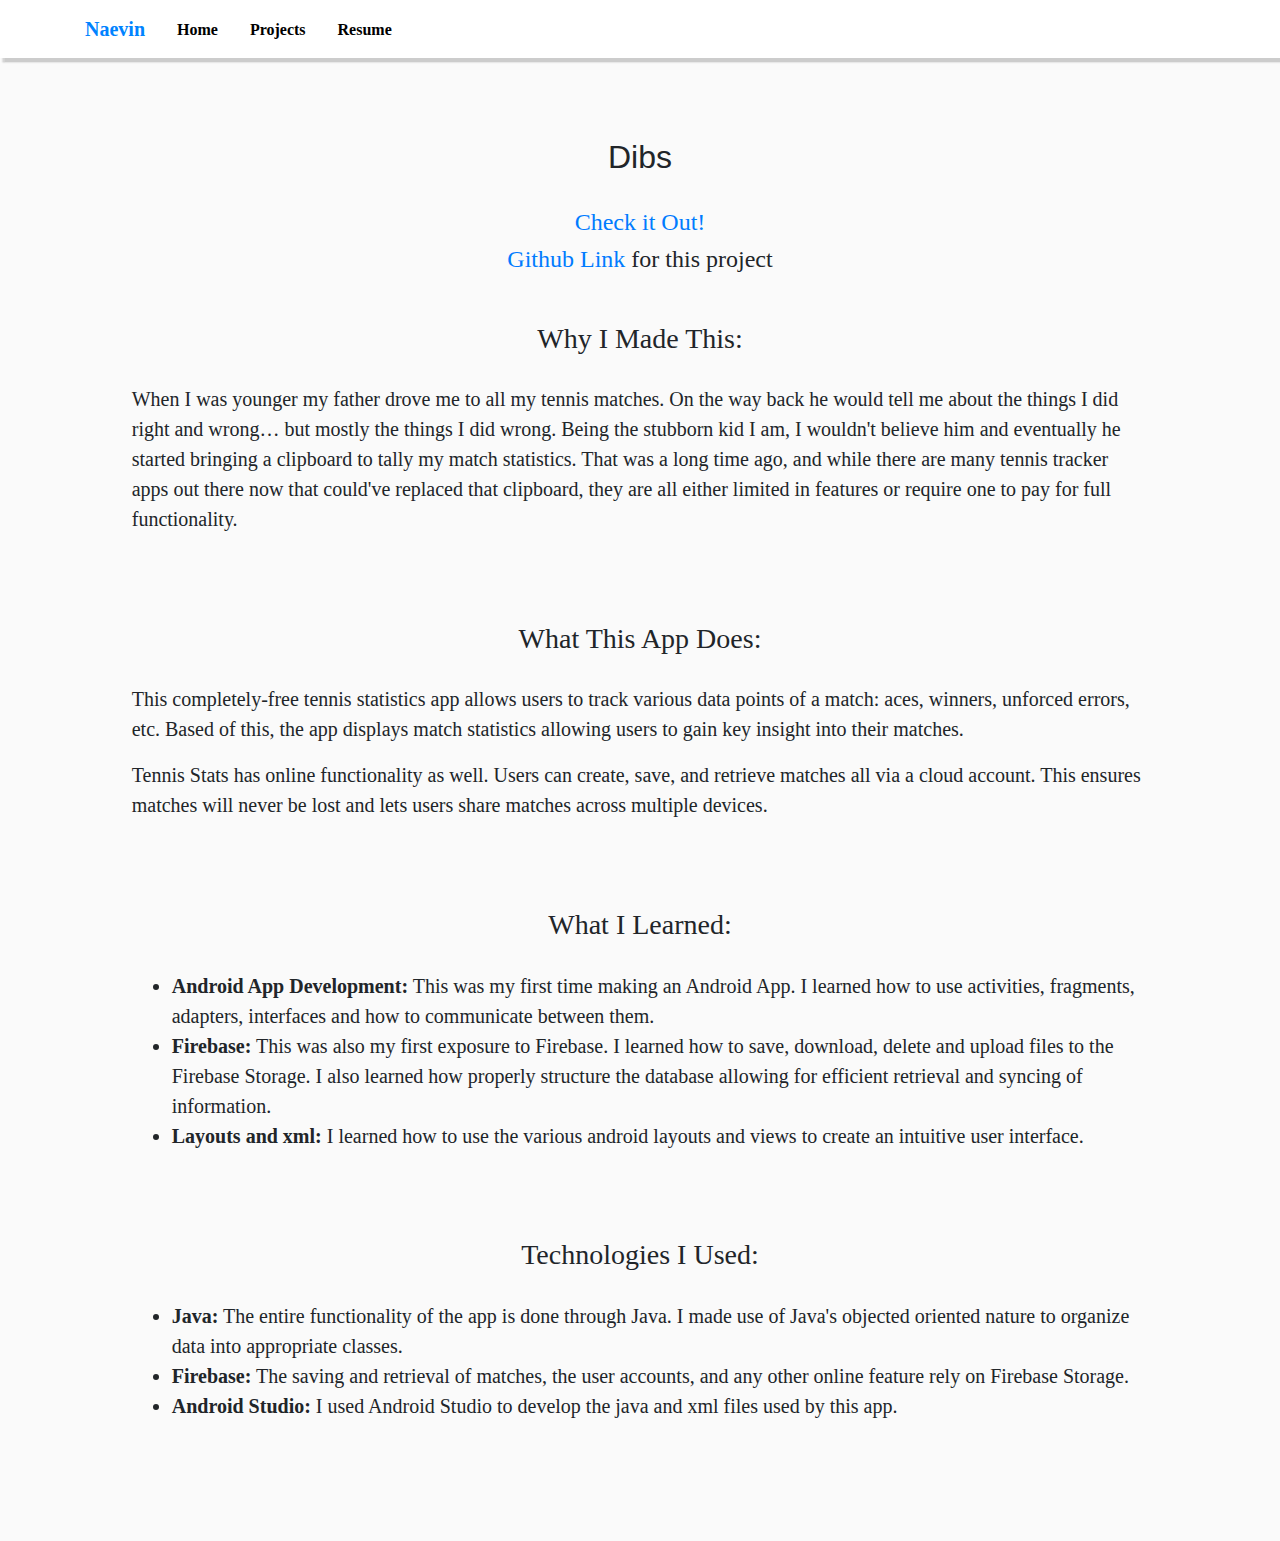
<file: dibs.html>
<!DOCTYPE HTML>
<html lang="en">

<head>
  <title>Naevin | TennisStats</title>
  <meta charset="utf-8">
  <meta name="viewport" content="width=device-width, initial-scale=1">
  <link rel="stylesheet" href="https://maxcdn.bootstrapcdn.com/bootstrap/4.3.1/css/bootstrap.min.css">
  <script src="https://ajax.googleapis.com/ajax/libs/jquery/3.4.1/jquery.min.js"></script>
  <script src="https://cdnjs.cloudflare.com/ajax/libs/popper.js/1.14.7/umd/popper.min.js"></script>
  <script src="https://maxcdn.bootstrapcdn.com/bootstrap/4.3.1/js/bootstrap.min.js"></script>

  <link rel="stylesheet" href="resources/css/project-info.css">
  <link rel="stylesheet" href="resources/css/main.css">
  <script src="resources/js/main_script.js" type="text/javascript"></script>
</head>

<body>
  <header>
    <div id="include"></div>
  </header>

  <!-- Welcome area -->
  <div class="container page-content">
    <section id="tennis_stats_header">
      <div class="container">
        <h2>Dibs</h2><br>
        <h4><a href="https://redistribute1.github.io/index.html">Check it Out!</a>
        </h4>
        <h4><a href="https://github.com/redistribute1/redistribute1.github.io">Github Link</a>
          for this project
        </h4>
      </div>
    </section>

    <br>

    <section class="explain_part">
      <div class="container">
        <div class="row">
          <div class="col">
            <div id="section_header">
              <h3>Why I Made This:</h3>
            </div>
          </div>
        </div>
        <div class="row">
          <div class="col">
            <div class="text_whitebg">
              <p>
                When I was younger my father drove me to all my tennis matches.
                On the way back he would tell me about the things I did right and wrong… but mostly the things I did
                wrong.
                Being the stubborn kid I am, I wouldn't believe him and eventually he started
                bringing a clipboard to tally my match statistics.
                That was a long time ago, and while there are many tennis tracker apps out there now that could've
                replaced that clipboard,
                they are all either limited in features or require one to pay for full functionality.
              </p>
            </div>
          </div>
        </div>
      </div>
    </section>

    <br>

    <section class="explain_part">
      <div class="container">
        <div class="row">
          <div class="col">
            <div id="section_header">
              <h3>What This App Does:</h3>
            </div>
          </div>
        </div>
        <div class="row">
          <div class="col">
            <div class="text_whitebg">
              <p>
                This completely-free tennis statistics app allows users to track various data points of a match: aces,
                winners, unforced errors, etc.
                Based of this, the app displays match statistics allowing users to gain key insight into their matches.
              </p>
              <p>
                Tennis Stats has online functionality as well. Users can create, save, and retrieve matches all via a
                cloud account.
                This ensures matches will never be lost and lets users share matches across multiple devices.
              </p>
            </div>
          </div>
        </div>
      </div>
    </section>

    <br>

    <section class="explain_part">
      <div class="container">
        <div class="row">
          <div class="col">
            <div id="section_header">
              <h3>What I Learned:</h3>
            </div>
          </div>
        </div>
        <div class="row">
          <div class="col">
            <div class="text_whitebg">
              <ul>
                <li><strong>Android App Development:</strong> This was my first time making an Android App. I learned
                  how to use activities, fragments, adapters, interfaces and how to communicate between them.</li>
                <li>
                  <strong>Firebase:</strong> This was also my first exposure to Firebase. I learned how to save,
                  download, delete and upload files to the Firebase Storage.
                  I also learned how properly structure the database allowing for efficient retrieval and syncing of
                  information.
                </li>
                <li><strong>Layouts and xml:</strong> I learned how to use the various android layouts and views to
                  create an intuitive user interface. </li>
              </ul>
            </div>
          </div>
        </div>
      </div>
    </section>

    <br>

    <section class="explain_part">
      <div class="container">
        <div class="row">
          <div class="col">
            <div id="section_header">
              <h3>Technologies I Used:</h3>
            </div>
          </div>
        </div>
        <div class="row">
          <div class="col">
            <div class="text_whitebg">
              <ul>
                <li><strong>Java:</strong> The entire functionality of the app is done through Java.
                  I made use of Java's objected oriented nature to organize data into appropriate classes.</li>
                <li>
                  <strong>Firebase:</strong> The saving and retrieval of matches, the user accounts, and any other
                  online feature rely on Firebase Storage.
                </li>
                <li><strong>Android Studio:</strong> I used Android Studio to develop the java and xml files used by
                  this app.</li>
              </ul>
            </div>
          </div>
        </div>
      </div>
    </section>


    <br><br><br>
  </div>
</body>

</html>
</file>
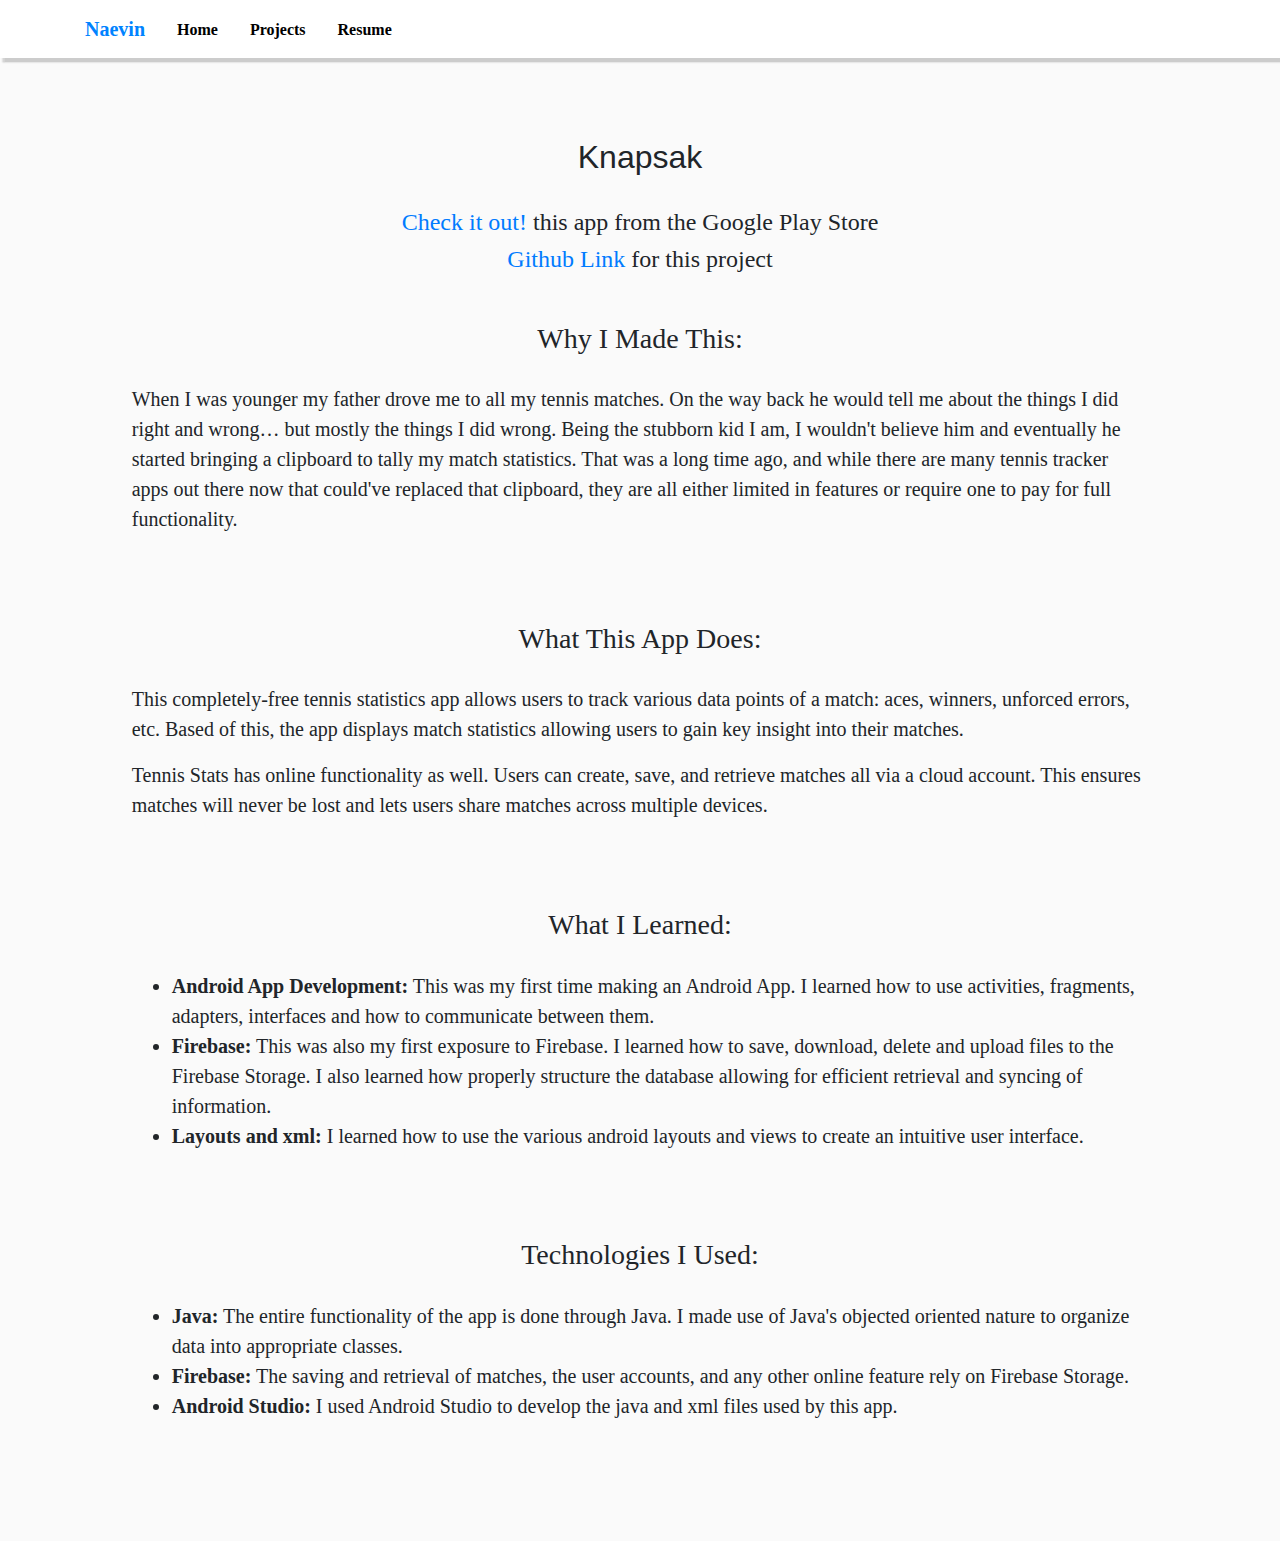
<file: knapsak.html>
<!DOCTYPE HTML>
<html lang="en">

<head>
  <title>Naevin | TennisStats</title>
  <meta charset="utf-8">
  <meta name="viewport" content="width=device-width, initial-scale=1">
  <link rel="stylesheet" href="https://maxcdn.bootstrapcdn.com/bootstrap/4.3.1/css/bootstrap.min.css">
  <script src="https://ajax.googleapis.com/ajax/libs/jquery/3.4.1/jquery.min.js"></script>
  <script src="https://cdnjs.cloudflare.com/ajax/libs/popper.js/1.14.7/umd/popper.min.js"></script>
  <script src="https://maxcdn.bootstrapcdn.com/bootstrap/4.3.1/js/bootstrap.min.js"></script>

  <link rel="stylesheet" href="resources/css/project-info.css">
  <link rel="stylesheet" href="resources/css/main.css">
  <script src="resources/js/main_script.js" type="text/javascript"></script>
</head>

<body>
  <header>
    <div id="include"></div>
  </header>

  <!-- Welcome area -->
  <div class="container page-content">
    <section id="tennis_stats_header">
      <div class="container">
        <h2>Knapsak</h2><br>
        <h4><a href="https://slashlearn.github.io">Check it out!</a>
          this app from the Google Play Store
        </h4>
        <h4><a href="https://github.com/slashlearn/slashlearn.github.io">Github Link</a>
          for this project
        </h4>
      </div>
    </section>

    <br>

    <section class="explain_part">
      <div class="container">
        <div class="row">
          <div class="col">
            <div id="section_header">
              <h3>Why I Made This:</h3>
            </div>
          </div>
        </div>
        <div class="row">
          <div class="col">
            <div class="text_whitebg">
              <p>
                When I was younger my father drove me to all my tennis matches.
                On the way back he would tell me about the things I did right and wrong… but mostly the things I did
                wrong.
                Being the stubborn kid I am, I wouldn't believe him and eventually he started
                bringing a clipboard to tally my match statistics.
                That was a long time ago, and while there are many tennis tracker apps out there now that could've
                replaced that clipboard,
                they are all either limited in features or require one to pay for full functionality.
              </p>
            </div>
          </div>
        </div>
      </div>
    </section>

    <br>

    <section class="explain_part">
      <div class="container">
        <div class="row">
          <div class="col">
            <div id="section_header">
              <h3>What This App Does:</h3>
            </div>
          </div>
        </div>
        <div class="row">
          <div class="col">
            <div class="text_whitebg">
              <p>
                This completely-free tennis statistics app allows users to track various data points of a match: aces,
                winners, unforced errors, etc.
                Based of this, the app displays match statistics allowing users to gain key insight into their matches.
              </p>
              <p>
                Tennis Stats has online functionality as well. Users can create, save, and retrieve matches all via a
                cloud account.
                This ensures matches will never be lost and lets users share matches across multiple devices.
              </p>
            </div>
          </div>
        </div>
      </div>
    </section>

    <br>

    <section class="explain_part">
      <div class="container">
        <div class="row">
          <div class="col">
            <div id="section_header">
              <h3>What I Learned:</h3>
            </div>
          </div>
        </div>
        <div class="row">
          <div class="col">
            <div class="text_whitebg">
              <ul>
                <li><strong>Android App Development:</strong> This was my first time making an Android App. I learned
                  how to use activities, fragments, adapters, interfaces and how to communicate between them.</li>
                <li>
                  <strong>Firebase:</strong> This was also my first exposure to Firebase. I learned how to save,
                  download, delete and upload files to the Firebase Storage.
                  I also learned how properly structure the database allowing for efficient retrieval and syncing of
                  information.
                </li>
                <li><strong>Layouts and xml:</strong> I learned how to use the various android layouts and views to
                  create an intuitive user interface. </li>
              </ul>
            </div>
          </div>
        </div>
      </div>
    </section>

    <br>

    <section class="explain_part">
      <div class="container">
        <div class="row">
          <div class="col">
            <div id="section_header">
              <h3>Technologies I Used:</h3>
            </div>
          </div>
        </div>
        <div class="row">
          <div class="col">
            <div class="text_whitebg">
              <ul>
                <li><strong>Java:</strong> The entire functionality of the app is done through Java.
                  I made use of Java's objected oriented nature to organize data into appropriate classes.</li>
                <li>
                  <strong>Firebase:</strong> The saving and retrieval of matches, the user accounts, and any other
                  online feature rely on Firebase Storage.
                </li>
                <li><strong>Android Studio:</strong> I used Android Studio to develop the java and xml files used by
                  this app.</li>
              </ul>
            </div>
          </div>
        </div>
      </div>
    </section>


    <br><br><br>
  </div>
</body>

</html>
</file>
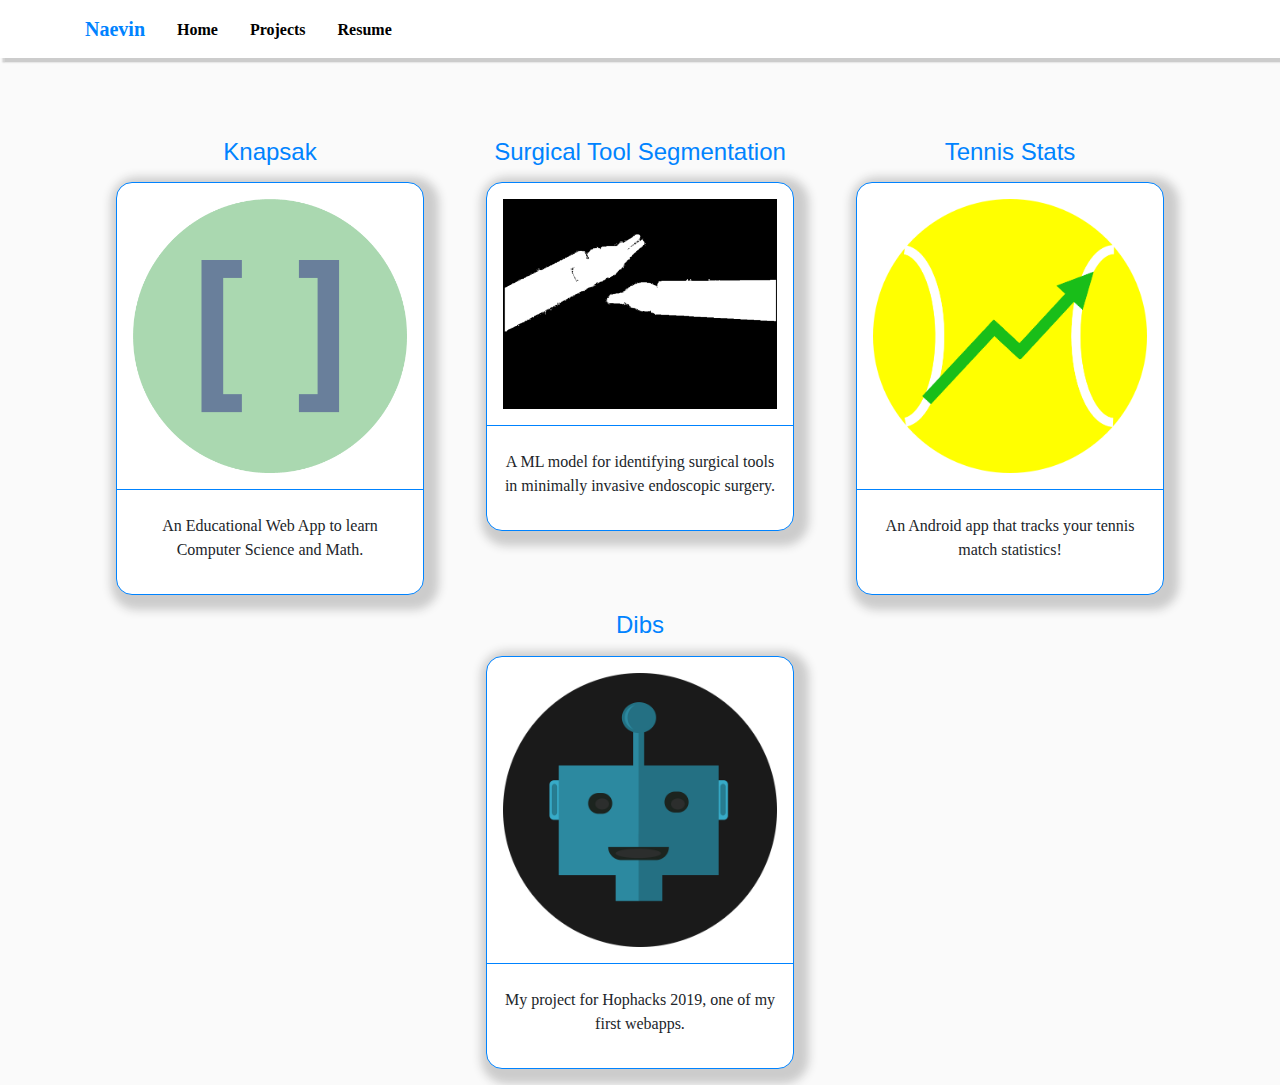
<file: projects.html>
<!DOCTYPE HTML>
<html lang="en">

<head>
  <title>Naevin | Projects</title>
  <meta charset="utf-8">
  <meta name="viewport" content="width=device-width, initial-scale=1">
  <link rel="stylesheet" href="https://maxcdn.bootstrapcdn.com/bootstrap/4.3.1/css/bootstrap.min.css">
  <script src="https://ajax.googleapis.com/ajax/libs/jquery/3.4.1/jquery.min.js"></script>
  <script src="https://cdnjs.cloudflare.com/ajax/libs/popper.js/1.14.7/umd/popper.min.js"></script>
  <script src="https://maxcdn.bootstrapcdn.com/bootstrap/4.3.1/js/bootstrap.min.js"></script>

  <link rel="stylesheet" href="resources/css/projects.css">
  <link rel="stylesheet" href="resources/css/main.css">
  <script src="resources/js/main_script.js" type="text/javascript"></script>
</head>

<!-- Navigation Bar Injection -->
<header>
  <div id="include"></div>
</header>

<body>
  <div class="mobile_margin d-lg-none"></div>
  <div class="container page-content">
    <!-- Course Grid -->
    <section id="course_grid">
      <div class="container">
        <div class="row">
          <div class="col-md-4 mx-auto text-center">
            <a href="https://github.com/Naevin/KnapSak/tree/master">
              <div class="course_title">
                <h4>Knapsak</h4>
              </div>
              <div class="course_box">
                <div class="course_icon">
                  <img src="resources/img/sample_icon.png" class="img-fluid" alt="sample icon">
                </div>
                <div class="course_description">
                  <p>
                    An Educational Web App to learn Computer Science and Math.
                  </p>
                </div>
              </div>
            </a>
          </div>
          <div class="col-md-4 mx-auto text-center">
            <a href="https://colab.research.google.com/drive/1jDr_eLzdacLTYR78ZK3FTsOrU9M1etQ_?usp=sharing">
              <div class="course_title">
                <h4>Surgical Tool Segmentation</h4>
              </div>
              <div class="course_box">
                <div class="course_icon">
                  <img src="resources/img/segmentation.png" class="img-fluid" alt="sample icon">
                </div>
                <div class="course_description">
                  <p>
                    A ML model for identifying surgical tools in minimally invasive endoscopic surgery.
                  </p>
                </div>
              </div>
            </a>
          </div>
          <div class="col-md-4 mx-auto text-center">
            <a href="/tennis_stats.html">
              <div class="course_title">
                <h4>Tennis Stats</h4>
              </div>
              <div class="course_box">
                <div class="course_icon">
                  <img src="resources/img/tennis_icon.png" class="img-fluid" alt="sample icon">
                </div>
                <div class="course_description">
                  <p>
                    An Android app that tracks your tennis match statistics!
                  </p>
                </div>
              </div>
            </a>
          </div>
          <div class="col-md-4 mx-auto text-center">
            <a href="https://devpost.com/software/dibs-wteipc">
              <div class="course_title">
                <h4>Dibs</h4>
              </div>
              <div class="course_box">
                <div class="course_icon">
                  <img src="resources/img/chatbot_icon.png" class="img-fluid" alt="sample icon">
                </div>
                <div class="course_description">
                  <p>
                    My project for Hophacks 2019, one of my first webapps.
                  </p>
                </div>
              </div>
            </a>
          </div>
        </div>
      </div>
    </section>
  </div>
</body>


</html>
</file>
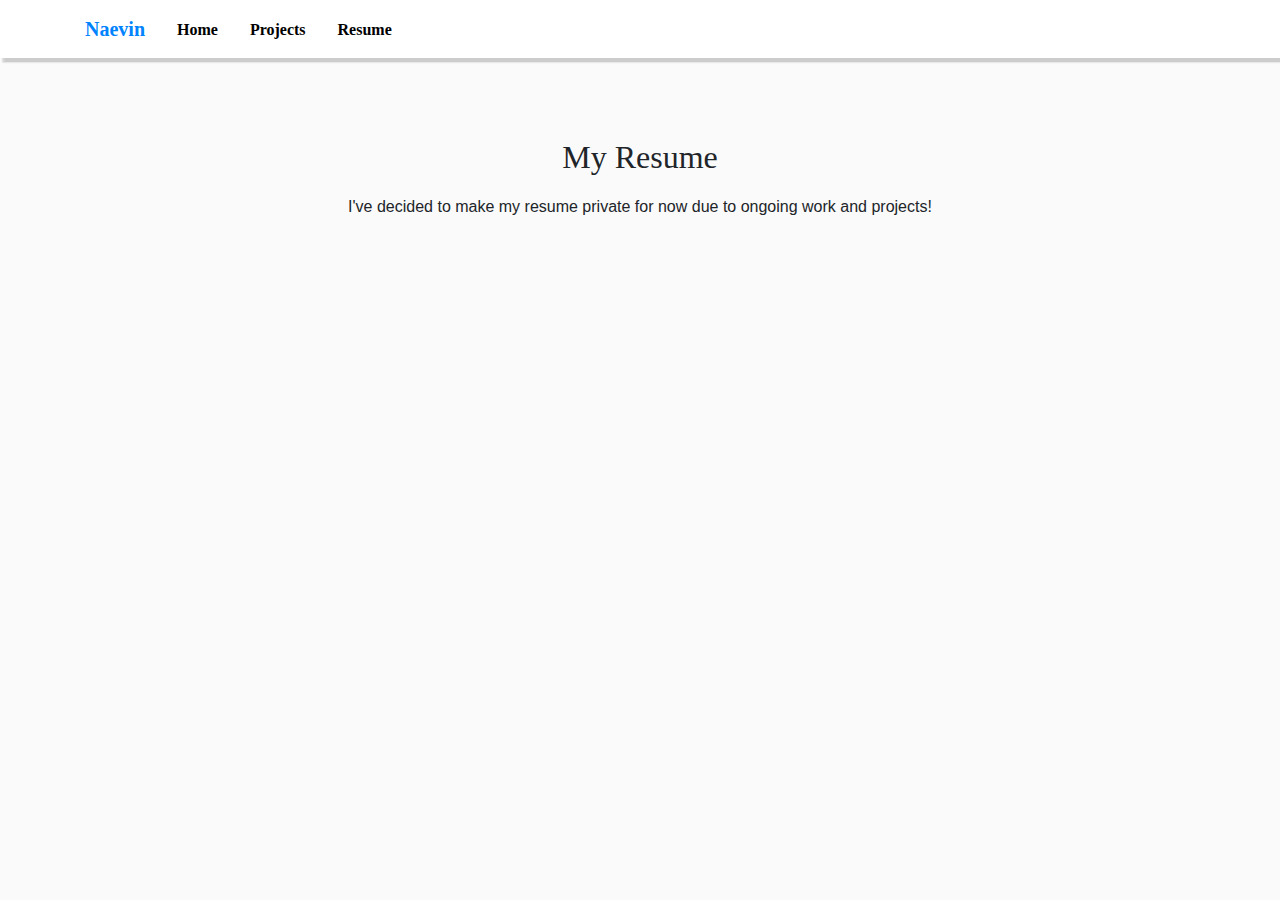
<file: resume.html>
<!DOCTYPE HTML>
<html lang="en">

<head>
  <title>Naevin | Resume</title>
  <meta charset="utf-8">
  <meta name="viewport" content="width=device-width, initial-scale=1">
  <link rel="stylesheet" href="https://maxcdn.bootstrapcdn.com/bootstrap/4.3.1/css/bootstrap.min.css">
  <script src="https://ajax.googleapis.com/ajax/libs/jquery/3.4.1/jquery.min.js"></script>
  <script src="https://cdnjs.cloudflare.com/ajax/libs/popper.js/1.14.7/umd/popper.min.js"></script>
  <script src="https://maxcdn.bootstrapcdn.com/bootstrap/4.3.1/js/bootstrap.min.js"></script>

  <link rel="stylesheet" href="resources/css/resume.css">
  <link rel="stylesheet" href="resources/css/main.css">
  <script src="resources/js/main_script.js" type="text/javascript"></script>
</head>

<body>
  <header>
    <div id="include"></div>
  </header>

  <!-- Welcome area -->

  <section id="resume">
    <div class="container page-content">
      <div id="resume_header">
        <h2>My Resume</h2>
      </div>
      <p>I've decided to make my resume private for now due to ongoing work and projects!</p>
    </div>

  </section>

</body>

</html>
</file>
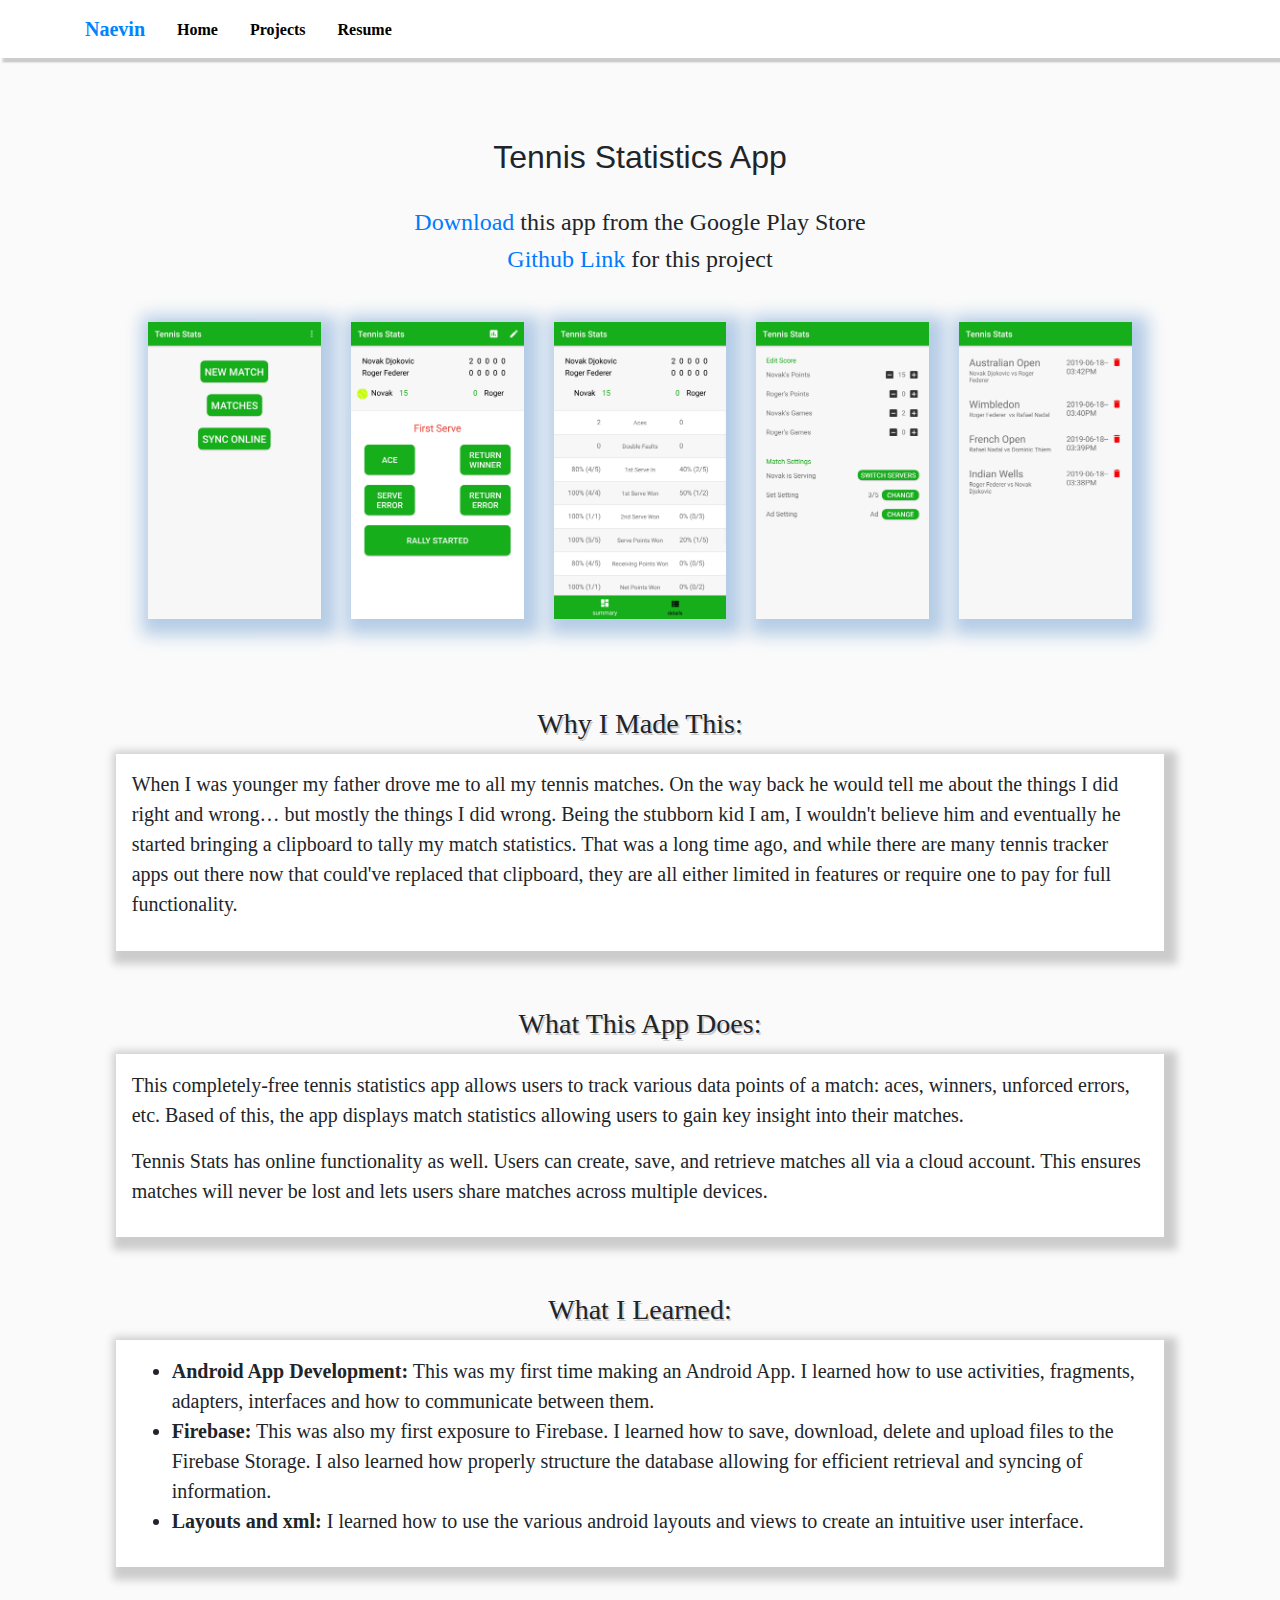
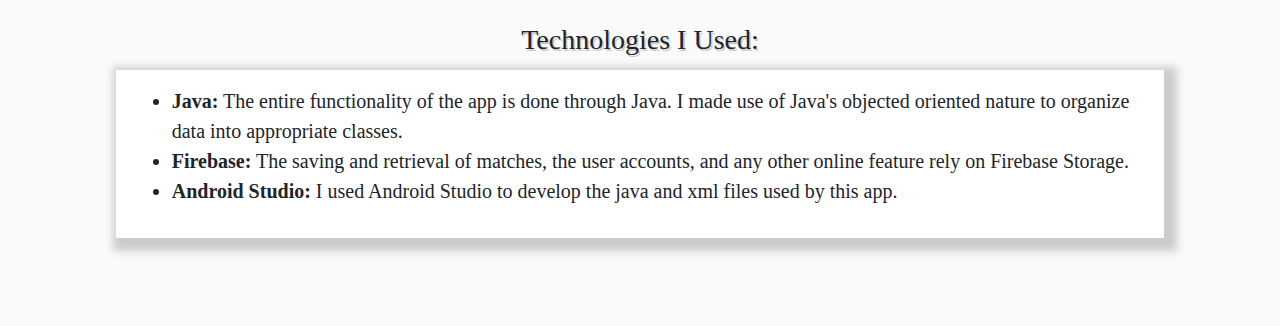
<file: tennis_stats.html>
<!DOCTYPE HTML>
<html lang="en">

<head>
  <title>Naevin | TennisStats</title>
  <meta charset="utf-8">
  <meta name="viewport" content="width=device-width, initial-scale=1">
  <link rel="stylesheet" href="https://maxcdn.bootstrapcdn.com/bootstrap/4.3.1/css/bootstrap.min.css">
  <script src="https://ajax.googleapis.com/ajax/libs/jquery/3.4.1/jquery.min.js"></script>
  <script src="https://cdnjs.cloudflare.com/ajax/libs/popper.js/1.14.7/umd/popper.min.js"></script>
  <script src="https://maxcdn.bootstrapcdn.com/bootstrap/4.3.1/js/bootstrap.min.js"></script>

  <link rel="stylesheet" href="resources/css/tennis_stats.css">
  <link rel="stylesheet" href="resources/css/main.css">
  <script src="resources/js/main_script.js" type="text/javascript"></script>
</head>

<body>
  <header>
    <div id="include"></div>
  </header>

  <!-- Welcome area -->
  <div class="container page-content">
    <section id="tennis_stats_header">
      <div class="container">
        <h2>Tennis Statistics App</h2><br>
        <h4><a href="https://play.google.com/store/apps/details?id=com.slashlearn.tennisstats">Download</a>
          this app from the Google Play Store
        </h4>
        <h4><a href="https://github.com/Naevin/TennisStats">Github Link</a>
          for this project
        </h4>
      </div>
    </section>

    <section id="screen_shots">
      <div class="row m-5">
        <div class="col-sm"><img src="resources/img/tennis_stats_ss1.jpg" class="img-fluid" alt="tennis_stats_ss1">
        </div>
        <div class="col-sm"><img src="resources/img/tennis_stats_ss2.jpg" class="img-fluid" alt="tennis_stats_ss2">
        </div>
        <div class="col-sm"><img src="resources/img/tennis_stats_ss3.jpg" class="img-fluid" alt="tennis_stats_ss3">
        </div>
        <div class="col-sm"><img src="resources/img/tennis_stats_ss4.jpg" class="img-fluid" alt="tennis_stats_ss4">
        </div>
        <div class="col-sm"><img src="resources/img/tennis_stats_ss5.jpg" class="img-fluid" alt="tennis_stats_ss5">
        </div>
      </div>
    </section>

    <br>

    <section class="explain_part">
      <div class="container">
        <div class="row">
          <div class="col">
            <div id="section_header">
              <h3>Why I Made This:</h3>
            </div>
          </div>
        </div>
        <div class="row">
          <div class="col">
            <div class="text_whitebg">
              <p>
                When I was younger my father drove me to all my tennis matches.
                On the way back he would tell me about the things I did right and wrong… but mostly the things I did
                wrong.
                Being the stubborn kid I am, I wouldn't believe him and eventually he started
                bringing a clipboard to tally my match statistics.
                That was a long time ago, and while there are many tennis tracker apps out there now that could've
                replaced that clipboard,
                they are all either limited in features or require one to pay for full functionality.
              </p>
            </div>
          </div>
        </div>
      </div>
    </section>

    <br>

    <section class="explain_part">
      <div class="container">
        <div class="row">
          <div class="col">
            <div id="section_header">
              <h3>What This App Does:</h3>
            </div>
          </div>
        </div>
        <div class="row">
          <div class="col">
            <div class="text_whitebg">
              <p>
                This completely-free tennis statistics app allows users to track various data points of a match: aces,
                winners, unforced errors, etc.
                Based of this, the app displays match statistics allowing users to gain key insight into their matches.
              </p>
              <p>
                Tennis Stats has online functionality as well. Users can create, save, and retrieve matches all via a
                cloud account.
                This ensures matches will never be lost and lets users share matches across multiple devices.
              </p>
            </div>
          </div>
        </div>
      </div>
    </section>

    <br>

    <section class="explain_part">
      <div class="container">
        <div class="row">
          <div class="col">
            <div id="section_header">
              <h3>What I Learned:</h3>
            </div>
          </div>
        </div>
        <div class="row">
          <div class="col">
            <div class="text_whitebg">
              <ul>
                <li><strong>Android App Development:</strong> This was my first time making an Android App. I learned
                  how to use activities, fragments, adapters, interfaces and how to communicate between them.</li>
                <li>
                  <strong>Firebase:</strong> This was also my first exposure to Firebase. I learned how to save,
                  download, delete and upload files to the Firebase Storage.
                  I also learned how properly structure the database allowing for efficient retrieval and syncing of
                  information.
                </li>
                <li><strong>Layouts and xml:</strong> I learned how to use the various android layouts and views to
                  create an intuitive user interface. </li>
              </ul>
            </div>
          </div>
        </div>
      </div>
    </section>

    <br>

    <section class="explain_part">
      <div class="container">
        <div class="row">
          <div class="col">
            <div id="section_header">
              <h3>Technologies I Used:</h3>
            </div>
          </div>
        </div>
        <div class="row">
          <div class="col">
            <div class="text_whitebg">
              <ul>
                <li><strong>Java:</strong> The entire functionality of the app is done through Java.
                  I made use of Java's objected oriented nature to organize data into appropriate classes.</li>
                <li>
                  <strong>Firebase:</strong> The saving and retrieval of matches, the user accounts, and any other
                  online feature rely on Firebase Storage.
                </li>
                <li><strong>Android Studio:</strong> I used Android Studio to develop the java and xml files used by
                  this app.</li>
              </ul>
            </div>
          </div>
        </div>
      </div>
    </section>


    <br><br><br>
  </div>
</body>

</html>
</file>
<file: resources/css/project-info.css>
h3, h4 {
	font-family: Trebuchet MS;
}

body {
	background-color: #FAFAFA;
	/*background-color: #ebf5ff;*/  
	background-position: center center;
	background-repeat:  no-repeat;
	background-attachment: fixed;
	background-size:  cover;
	height: 100%;
}

body #tennis_stats_header {
	text-align: center;
}

body #screen_shots {
	text-align: center;
}

body #screen_shots img {
	box-shadow: .3rem .3rem 1rem .7rem #B4CCE6;
}

body .explain_part {  
	padding: 1rem;
}

body .explain_part #section_header {
	text-align: center;
	/*text-shadow: .1rem .1rem #ccc;*/
	/*text-shadow: .1rem .1rem #bce8ff;*/
	padding-bottom: .5%;
}
	

body .explain_part .text_whitebg {
	
	padding: 1.5%;
	font-size: 125%;
	font-family: Trebuchet MS;
	/*
	box-shadow: .3rem .3rem .5rem .5rem #ccc;
	background-color: #FFFFFF;
	-webkit-box-shadow: 3px 3px 5px 6px #ccc;  
	-moz-box-shadow:    3px 3px 5px 6px #ccc;  
	box-shadow:         3px 3px 5px 6px #ccc;  */
	
	
}
</file>
<file: resources/css/main.css>
:root{
/*    --main-blue: #00a5ff;*/
    --main-blue: #0083FF;
    --main-blue-darker: #3B5998;
    --main-orange: #FF7C00;
    --main-orange-darker: #E67000;
}
.navbar-custom {
	background-color: #FFFFFF;
    /*background-color: #ebf5ff;*/
	box-shadow: .2rem .2rem .1rem .1rem #ccc;
	font-size: 1rem;
	font-weight: bold;
	font-family: Trebuchet MS;
}
/* change the brand and text color */
.navbar-custom .navbar-brand,
.navbar-custom .navbar-text {
    color: #000000;
}
/* change the link color and add padding for height */
.navbar-custom .navbar-nav .nav-link {
    color: #000000;
    padding: .6rem 1rem .5rem 1rem;
}
/* change the color of active or hovered links */
.navbar-custom .nav-item.active .nav-link,
.navbar-custom .nav-item:hover .nav-link {
    color: var(--main-blue);
    /*background-color: #ee4400;*/ /* add background-color to active links */
}

.navbar-custom .navbar-brand {
    color: var(--main-blue);
}
.page-content {
    margin-top: 5rem;
}
footer {
    text-align: center;
}
</file>
<file: resources/css/projects.css>
body {
    background-color: #FAFAFA;
    /*background-color: #ebf5ff;*/  
    background-position: center center;
    background-repeat:  no-repeat;
    background-attachment: fixed;
    background-size:  cover;
    height: 100%;
}

a, a:visited, a:hover, a:active {
    color: inherit;
    text-decoration: inherit;
}

/*Course Layout Styles */
body #course_grid .course_title {
    color: var(--main-blue);
}
body #course_grid .course_box {
    box-shadow: .3rem .3rem .6rem .6rem #ccc;
    background-color: white;
    margin: 1rem;
    border: .1rem solid var(--main-blue);
    border-radius: 1rem;
}
body #course_grid .course_box:hover {
    box-shadow: .0rem .0rem .7rem .1rem var(--main-blue);
}
body #course_grid .course_icon {
    padding: 1rem;
}
body #course_grid .course_description {
    font-family: Comic Sans MS;
    padding: 1.5rem 1rem 1rem 1rem;
    border-top: .1rem solid var(--main-blue);
    /*margin: 1.5rem 1rem 1rem 1rem;*/
}
</file>
<file: resources/css/resume.css>
h2, h3, h4 {
	font-family: Comic Sans MS;
}

body {
	background-color: #FAFAFA;
	/*background-color: #ebf5ff;*/  
	background-position: center center;
	background-repeat:  no-repeat;
	background-attachment: fixed;
	background-size:  cover;
	height: 100%;
}

body #resume {
	text-align: center;
}

body #resume #resume_header {
	padding-bottom: 1%;
}

body img {
	width: 90%;
	box-shadow: .5rem .5rem 1rem 1rem #B4CCE6; 
}
</file>
<file: resources/css/tennis_stats.css>
h3, h4 {
	font-family: Trebuchet MS;
}

body {
	background-color: #FAFAFA;
	/*background-color: #ebf5ff;*/  
	background-position: center center;
	background-repeat:  no-repeat;
	background-attachment: fixed;
	background-size:  cover;
	height: 100%;
}

body #tennis_stats_header {
	text-align: center;
}

body #screen_shots {
	text-align: center;
}

body #screen_shots img {
	box-shadow: .3rem .3rem 1rem .7rem #B4CCE6;
}

body .explain_part {  
	padding: 1rem;
}

body .explain_part #section_header {
	text-align: center;
	text-shadow: .1rem .1rem #ccc;
	/*text-shadow: .1rem .1rem #bce8ff;*/
	padding-bottom: .5%;
}
	

body .explain_part .text_whitebg {
	box-shadow: .3rem .3rem .5rem .5rem #ccc;
	background-color: #FFFFFF;
	padding: 1.5%;
	font-size: 125%;
	font-family: Trebuchet MS;
	/*
	-webkit-box-shadow: 3px 3px 5px 6px #ccc;  
	-moz-box-shadow:    3px 3px 5px 6px #ccc;  
	box-shadow:         3px 3px 5px 6px #ccc;  */
	
	
}
</file>
